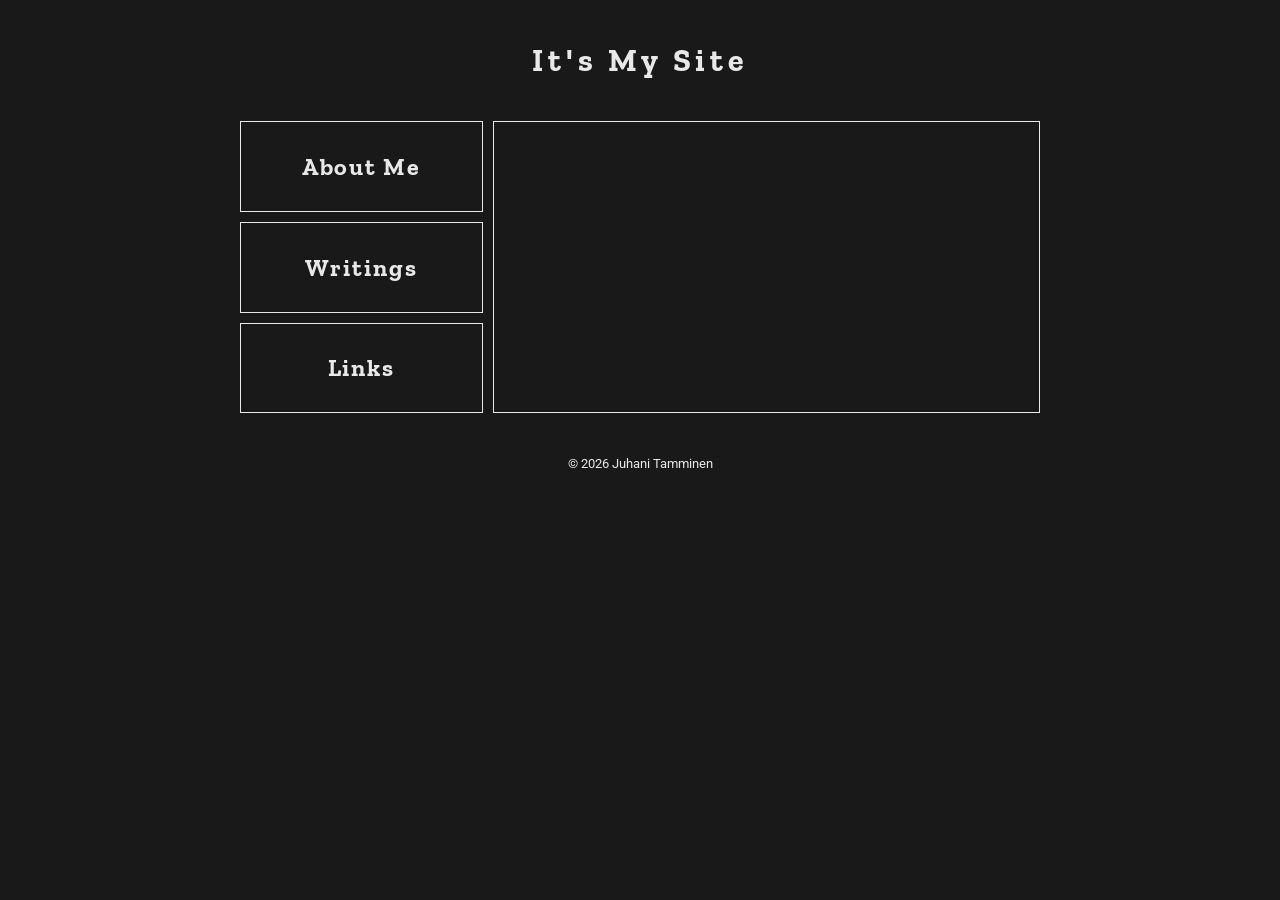
<file: index.html>
<!DOCTYPE html>
<html lang="en">
<head>
    <meta charset="UTF-8">
    <meta name="viewport" content="width=device-width, initial-scale=1.0">
    <link rel="preconnect" href="https://fonts.googleapis.com">
    <link rel="preconnect" href="https://fonts.gstatic.com" crossorigin>
    <link href="https://fonts.googleapis.com/css2?family=Roboto:ital,wght@0,100..900;1,100..900&display=swap" rel="stylesheet">
    <link href="https://fonts.googleapis.com/css2?family=Zilla+Slab:ital,wght@0,300;0,400;0,500;0,600;0,700;1,300;1,400;1,500;1,600;1,700&display=swap" rel="stylesheet">
    <link rel="stylesheet" href="styles.css">
    <link rel="icon" type="image/x-icon" href="favicon.ico">
    <title>J. Tamminen</title>
</head>

<body>
    <header>
        <h1>It's My Site</h1>
    </header>

	<main>

		<!-- Mobile navigation -->
		<div id="mobile-nav">
			<div>
				<p><a href="#top">About</a>
				<a href="#mwritings">Writings</a>
				<a href="#mlinks">Links</a></p>
			</div>
		</div>

		<!-- Regular navigation -->
		<div class="container">
			<!-- Left -->
			<div class="left-column">
				<div class="box" id="about">
					<h2>About Me</h2>
				</div>
				<div class="box" id="writings">
					<h2>Writings</h2>
				</div>
				<div class="box" id="links">
					<h2>Links</h2>
				</div>
			</div>

			<!-- Content -->
			<div class="box right">
				<div class="content about-content">
					<h2>Who am I?</h2>

					<p>Well isn’t that the question.</p>
					<p>Professionally speaking:</p>

					<ul>
						<li>Multitalent, generalist, blue sky thinker.</li>
						<li>MSc, Information studies and interactive media;<br>BSc, Human-computer interaction.</li>
						<li>Past 13 years as a freelancer in the translation and subtitling business.</li>
						<li>Interested in all things concerning linguistics, HCI and UX, users and usability testing.</li>
						<li>Don’t code much, but fiddle about with AI sometimes.</li>
					</ul>

					<p>Then for some other questions.</p>

					<ul>
						<li>What's the point of this site?<br>I'm not sure, really.</li>
						<li>Am I looking to get hired?<br>Technically, yes.</li>
						<li>What can I do?<br>Many things. My two main areas of interest are IT and language.</li>
					</ul>

					<p>Unprofessionally speaking, I write, read and fiddle with tech most of the time. I usually have something going on, be it writing, computing or fixing broken things; or learning something new and interesting. Life is way too short to spend on things one doesn't like.</p>
					<p>Creativity and problem solving stem from a free flow of thought, which shouldn’t be stifled with overly restrictive rules. Having said that, if I need to write a serious text or an academic article, sure I will do it, and do it well, without fooling around. But that is the job, not me, and after all, the question this chapter is trying to answer is &quot;who am I.&quot; Below is me thinking about that.</p>

					<img class="profile" src="profiilikuva.jpg" alt="Profile picture">

					<p>Over the past few years I have taken some online courses on different platforms, like Udemy and Digicampus. At the risk of creating too many lists, here's a short list of some of them.</p>

					<ul id="mwritings"> <!-- It is a particularly horrible thing to place this anchor here, I know -->
						<li>AI and Cybersecurity</li>
						<li>Elements of AI</li>
						<li>Persuasive System Design</li>
						<li>Sustainable Digital Life</li>
						<li>Introduction to Cloud Computing on AWS</li>
						<li>Introduction to Microsoft Power Apps</li>
						<li>Digitalisation and Conversational AI</li>
					</ul>
				</div>

				<div class="content writings-content">
					<h2>Translations and texts</h2>

					<p>I have written a few words and translated far more words, which often have been much better than my own. In case someone is interested, below are some av-translations in no particular order.</p>
					<p>All of these have been released and re-released on several occasions and on several platforms, by the way, and I’m not telling you which one of those releases I may or may not have worked on. So no NDA issues here. And who believes anything they read on a random website anyway?</p>

					<ul>
						<li>13 Reasons Why</li>
						<li>Chilling Adventures of Sabrina</li>
						<li>Better Call Saul</li>
						<li>Money Heist</li>
						<li>Elite</li>
						<li>Arnold</li>
						<li>Madam Secretary</li>
						<li>SWAT</li>
						<li>Mindhunter</li>
						<li>Blue Bloods</li>
					</ul>

					<p>As for other writings, most of it has been done under pen names, which shan't be disclosed here, or as ghost writing jobs on different platforms.</p>
					<p>Types of work range from fictional to technical and academic, with client needs always coming first. However, even in technical texts readability and flow are as important as clarity and precision, and these aspects are not mutually exclusive.</p>
					<p>Here we have a megalink to a cookbook of sorts. Unfortunately only available in Finnish.</p>

					<div class="grid">
						<figure>
							<a href="https://mega.nz/file/wrIBzZhQ#H0lPcP04g3GXLt-Ri1e6jjHKB8BwIWdbXINagD09XMY" target="_blank">
							<img class="thumbnail" src="pdf_thumbnail.png" alt="Cookbook Megalink">
							<figcaption>Cookbook</figcaption>
							</a>
						</figure>
					</div>
				</div>

				<div class="content links-content" id="mlinks">
					<h2>Where&nbsp;to&nbsp;reach&nbsp;me (in&nbsp;new&nbsp;window)</h2>
					<p><a href="mailto:b0ws9e5j1@mozmail.com">Email</a> (With Firefox Relay)</p>
					<p><a href="https://www.linkedin.com/in/j-tamminen" target="_blank">LinkedIn</a></p>
					<!-- <p><a href="https://github.com/jasseT" target="_blank">GitHub</a> (Empty)</p> -->
				</div>

				<div class="content thoughts-content">
					<h2>Click it</h2>
				</div>
			</div>
		</div>
	</main>

    <footer>
        <p id="copy">&copy; 2026 Juhani Tamminen</p>
    </footer>

</body>
</html>

<script src="scripts.js"></script>
</file>
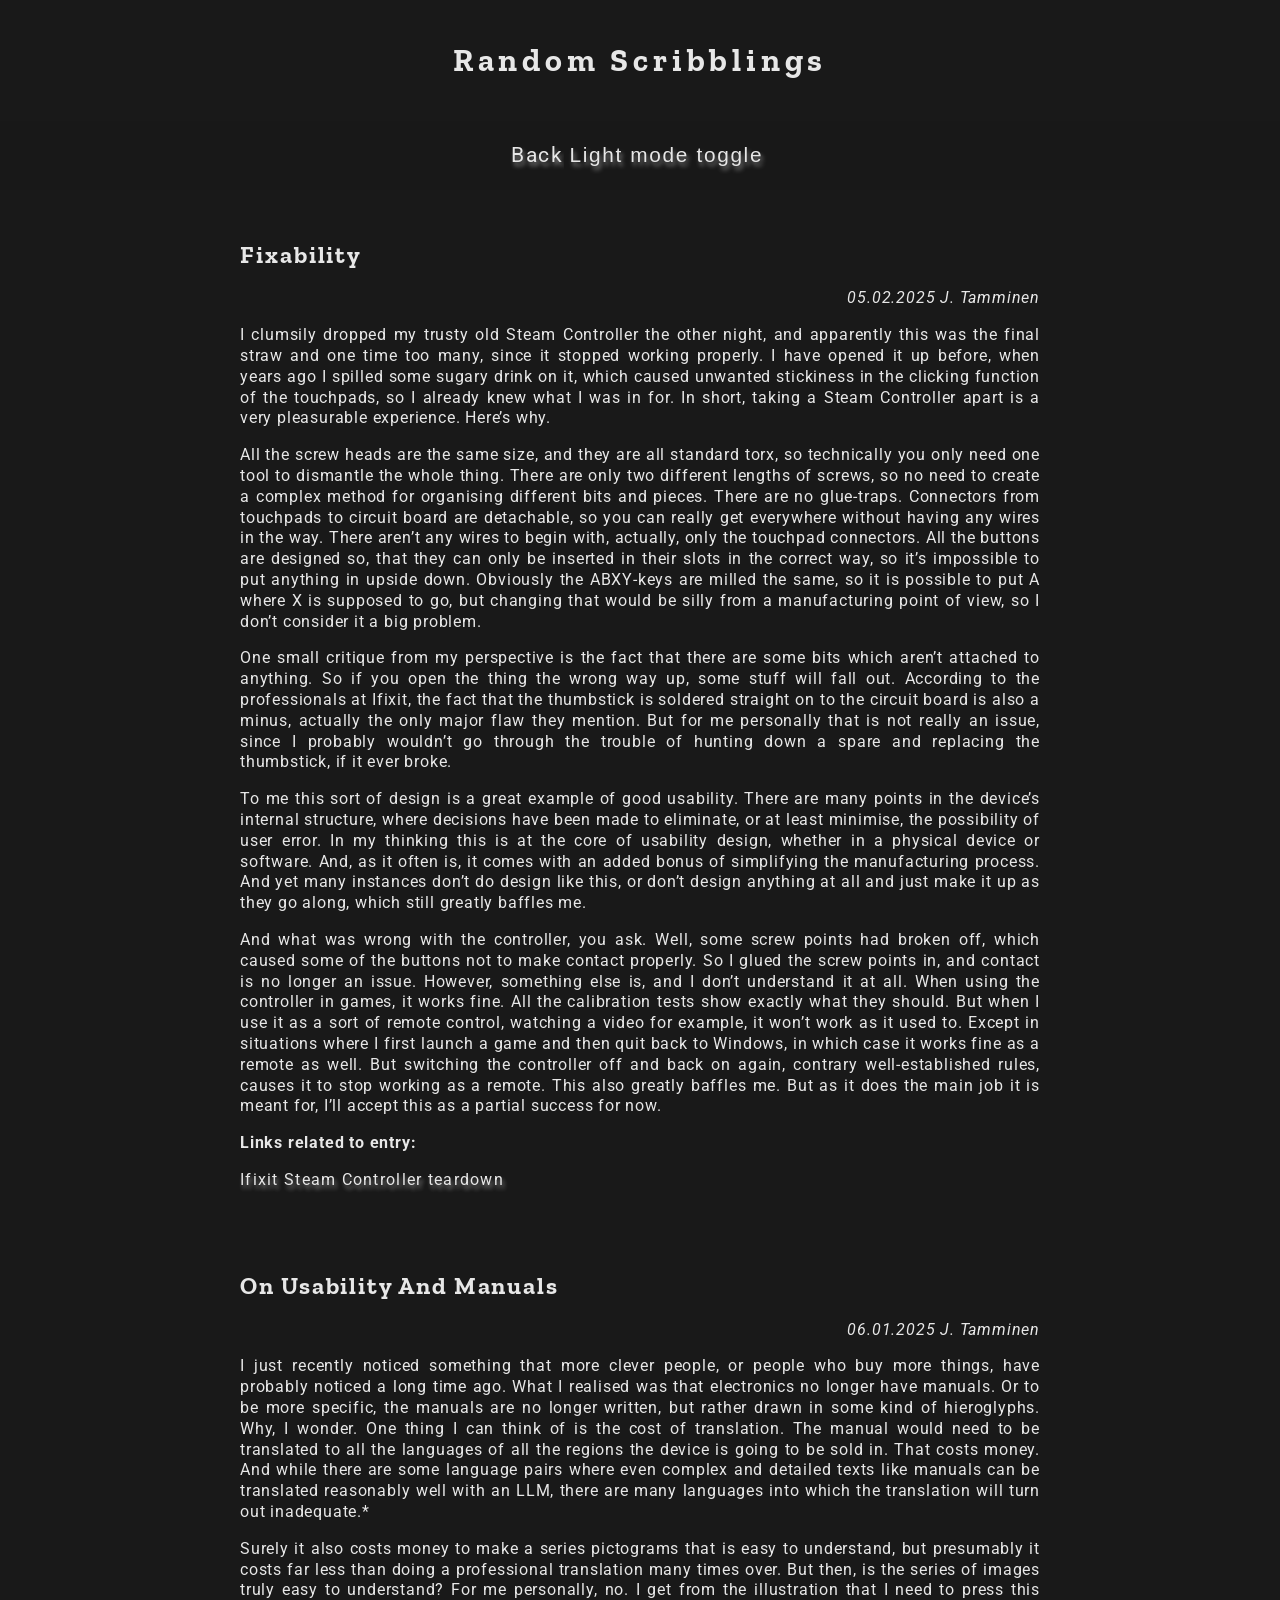
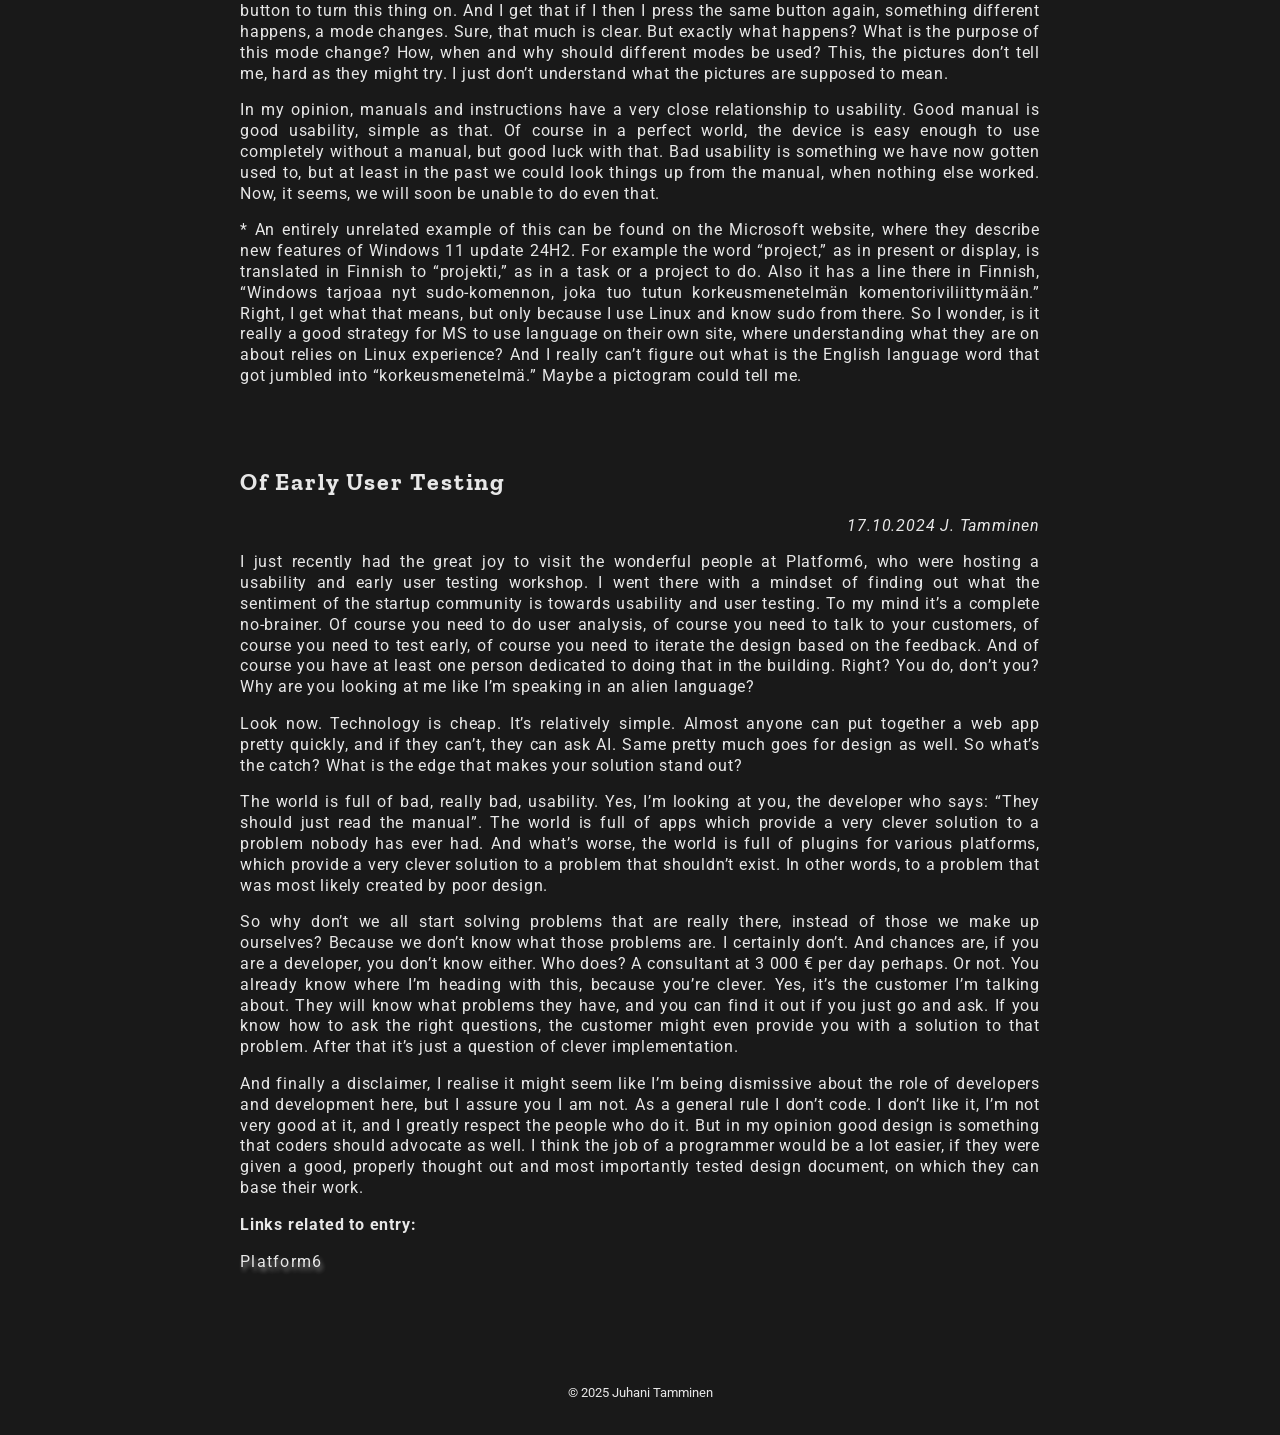
<file: thoughts.html>
<!DOCTYPE html>
<html lang="en">
<head>
    <meta charset="UTF-8">
    <meta name="viewport" content="width=device-width, initial-scale=1.0">
	<link rel="preconnect" href="https://fonts.googleapis.com">
	<link rel="preconnect" href="https://fonts.gstatic.com" crossorigin>
	<link href="https://fonts.googleapis.com/css2?family=Roboto:ital,wght@0,100..900;1,100..900&display=swap" rel="stylesheet">
	<link href="https://fonts.googleapis.com/css2?family=Zilla+Slab:ital,wght@0,300;0,400;0,500;0,600;0,700;1,300;1,400;1,500;1,600;1,700&display=swap" rel="stylesheet">
    <link rel="stylesheet" href="styles.css">
	<link rel="icon" type="image/x-icon" href="favicon.ico">
	<title>J. Tamminen</title>
</head>
<body>
    <header>
        <h1>Random scribblings</h1>
    </header>
	
	<main>
		<div class="grid" id="thoughts-nav">
			<p><a href="index.html">Back</a></p>
			<button class="button" onclick="lightMode()">Light mode toggle</button>
		</div>
		
		<div class="thoughts-text">
			<h2>Fixability</h2>
			<p class="credentials">05.02.2025 J. Tamminen</p>
			<p>I clumsily dropped my trusty old Steam Controller the other night, and apparently this was the final straw and one time too many, since it stopped working properly. I have opened it up before, when years ago I spilled some sugary drink on it, which caused unwanted stickiness in the clicking function of the touchpads, so I already knew what I was in for. In short, taking a Steam Controller apart is a very pleasurable experience. Here’s why.</p>
			<p>All the screw heads are the same size, and they are all standard torx, so technically you only need one tool to dismantle the whole thing. There are only two different lengths of screws, so no need to create a complex method for organising different bits and pieces. There are no glue-traps. Connectors from touchpads to circuit board are detachable, so you can really get everywhere without having any wires in the way. There aren’t any wires to begin with, actually, only the touchpad connectors. All the buttons are designed so, that they can only be inserted in their slots in the correct way, so it’s impossible to put anything in upside down. Obviously the ABXY-keys are milled the same, so it is possible to put A where X is supposed to go, but changing that would be silly from a manufacturing point of view, so I don’t consider it a big problem.</p>
			<p>One small critique from my perspective is the fact that there are some bits which aren’t attached to anything. So if you open the thing the wrong way up, some stuff will fall out. According to the professionals at Ifixit, the fact that the thumbstick is soldered straight on to the circuit board is also a minus, actually the only major flaw they mention. But for me personally that is not really an issue, since I probably wouldn’t go through the trouble of hunting down a spare and replacing the thumbstick, if it ever broke.</p>
			<p>To me this sort of design is a great example of good usability. There are many points in the device’s internal structure, where decisions have been made to eliminate, or at least minimise, the possibility of user error. In my thinking this is at the core of usability design, whether in a physical device or software. And, as it often is, it comes with an added bonus of simplifying the manufacturing process. And yet many instances don’t do design like this, or don’t design anything at all and just make it up as they go along, which still greatly baffles me.</p>
			<p>And what was wrong with the controller, you ask. Well, some screw points had broken off, which caused some of the buttons not to make contact properly. So I glued the screw points in, and contact is no longer an issue. However, something else is, and I don’t understand it at all. When using the controller in games, it works fine. All the calibration tests show exactly what they should. But when I use it as a sort of remote control, watching a video for example, it won’t work as it used to. Except in situations where I first launch a game and then quit back to Windows, in which case it works fine as a remote as well. But switching the controller off and back on again, contrary well-established rules, causes it to stop working as a remote. This also greatly baffles me. But as it does the main job it is meant for, I’ll accept this as a partial success for now.</p>
			<p class="thoughts-links">Links related to entry:</p>
			<p><a href="https://www.ifixit.com/Teardown/Steam+Controller+Teardown/52578" target="_blank">Ifixit Steam Controller teardown</a></p>
		</div>
		
		<div class="thoughts-text">
			<h2>On usability and manuals</h2>
			<p class="credentials">06.01.2025 J. Tamminen</p>
			<p>I just recently noticed something that more clever people, or people who buy more things, have probably noticed a long time ago. What I realised was that electronics no longer have manuals. Or to be more specific, the manuals are no longer written, but rather drawn in some kind of hieroglyphs. Why, I wonder. One thing I can think of is the cost of translation. The manual would need to be translated to all the languages of all the regions the device is going to be sold in. That costs money. And while there are some language pairs where even complex and detailed texts like manuals can be translated reasonably well with an LLM, there are many languages into which the translation will turn out inadequate.*</p>
			<p>Surely it also costs money to make a series pictograms that is easy to understand, but presumably it costs far less than doing a professional translation many times over. But then, is the series of images truly easy to understand? For me personally, no. I get from the illustration that I need to press this button to turn this thing on. And I get that if I then I press the same button again, something different happens, a mode changes. Sure, that much is clear. But exactly what happens? What is the purpose of this mode change? How, when and why should different modes be used? This, the pictures don’t tell me, hard as they might try. I just don’t understand what the pictures are supposed to mean.</p>
			<p>In my opinion, manuals and instructions have a very close relationship to usability. Good manual is good usability, simple as that. Of course in a perfect world, the device is easy enough to use completely without a manual, but good luck with that. Bad usability is something we have now gotten used to, but at least in the past we could look things up from the manual, when nothing else worked. Now, it seems, we will soon be unable to do even that.</p>
			<p>* An entirely unrelated example of this can be found on the Microsoft website, where they describe new features of Windows 11 update 24H2. For example the word “project,” as in present or display, is translated in Finnish to “projekti,” as in a task or a project to do. Also it has a line there in Finnish, “Windows tarjoaa nyt sudo-komennon, joka tuo tutun korkeusmenetelmän komentoriviliittymään.” Right, I get what that means, but only because I use Linux and know sudo from there. So I wonder, is it really a good strategy for MS to use language on their own site, where understanding what they are on about relies on Linux experience? And I really can’t figure out what is the English language word that got jumbled into “korkeusmenetelmä.” Maybe a pictogram could tell me.</p>
		</div>
		
		<div class="thoughts-text">
			<h2>Of early user testing</h2>
			<p class="credentials">17.10.2024 J. Tamminen</p>
			<p>I just recently had the great joy to visit the wonderful people at Platform6, who were hosting a usability and early user testing workshop. I went there with a mindset of finding out what the sentiment of the startup community is towards usability and user testing. To my mind it’s a complete no-brainer. Of course you need to do user analysis, of course you need to talk to your customers, of course you need to test early, of course you need to iterate the design based on the feedback. And of course you have at least one person dedicated to doing that in the building. Right? You do, don’t you? Why are you looking at me like I’m speaking in an alien language?</p>
			<p>Look now. Technology is cheap. It’s relatively simple. Almost anyone can put together a web app pretty quickly, and if they can’t, they can ask AI. Same pretty much goes for design as well. So what’s the catch? What is the edge that makes your solution stand out?</p>
			<p>The world is full of bad, really bad, usability. Yes, I’m looking at you, the developer who says: “They should just read the manual”. The world is full of apps which provide a very clever solution to a problem nobody has ever had. And what’s worse, the world is full of plugins for various platforms, which provide a very clever solution to a problem that shouldn’t exist. In other words, to a problem that was most likely created by poor design.</p>
			<p>So why don’t we all start solving problems that are really there, instead of those we make up ourselves? Because we don’t know what those problems are. I certainly don’t. And chances are, if you are a developer, you don’t know either. Who does? A consultant at 3 000 € per day perhaps. Or not. You already know where I’m heading with this, because you’re clever. Yes, it’s the customer I’m talking about. They will know what problems they have, and you can find it out if you just go and ask. If you know how to ask the right questions, the customer might even provide you with a solution to that problem. After that it’s just a question of clever implementation.</p>
			<p>And finally a disclaimer, I realise it might seem like I’m being dismissive about the role of developers and development here, but I assure you I am not. As a general rule I don’t code. I don’t like it, I’m not very good at it, and I greatly respect the people who do it. But in my opinion good design is something that coders should advocate as well. I think the job of a programmer would be a lot easier, if they were given a good, properly thought out and most importantly tested design document, on which they can base their work.</p>
			<p class="thoughts-links">Links related to entry:</p>
			<p><a href="https://platform6.fi/" target="_blank">Platform6</a></p>
		</div>
	</main>
	
    <footer>
        <p id="copy">&copy; 2025 Juhani Tamminen</p>
    </footer>
</body>
</html>

<script src="scripts.js"></script>
</file>
<file: styles.css>
body {
    background-color: rgba(25, 25, 25);
	color: white;
	opacity: 0.9; /* This should ensure all text, lists, borders will be the same shade */
	font-family: Roboto, Arial;
    margin: 0;
    padding: 0;
}

.light-mode {
	background-color: rgba(245, 245, 245);
	color: black;
	opacity: 0.9;
}

.button {
	background-color: rgba(25, 25, 25);
	border: 0;
	font-size: 1em;
}

p, ul {
	letter-spacing: 0.05em;
	line-height: 1.3em;
}

h1, h2 {
	text-transform: capitalize;
	font-family: "Zilla slab";
}

h1 {
	letter-spacing: 0.15em;
}

h2 {
	letter-spacing: 0.08em;
}

img.profile {
	border-radius: 5px;
	height: 250px;
	display: block;
	margin: 50px auto;
}

img.thumbnail {
	border-radius: 2px;
	height: 50px;
	background-color: white;
	color: black;
}

header, footer {
    text-align: center;
    padding: 20px;
    left: 0;
    right: 0;
}

.container {
    display: flex; /* Use flexbox for layout */
    width: 99%; /* Sort of failsafe for tablets */
    max-width: 800px;
    margin: 0 auto;
}

.left-column {
    display: flex;
    flex-direction: column; /* Stack left boxes vertically */
    flex: 1; /* Allow left column to take equal space */
    margin-right: 10px; /* Add some space between left and right */
    text-align: center;
}

#mobile-nav {
    display: none;
}

.box {
    border: 1px solid white;
    padding: 10px;
    margin-bottom: 10px; /* Add space between boxes */
}

.right {
    flex: 2; /* Allow right box to take more space */
	padding: 20px 30px;
}

.content {
    display: none; /* Hide all content by default */
	opacity: 0;
	transition: opacity 0.5s ease;
}

.content.active {
	display: block;
	opacity: 1;
}

.grid {
	display: grid;
    grid-template-columns: auto auto;
	max-width: 80%;
	margin: auto;
	text-align: center;
	justify-content: center;
}

#copy {
    font-size: 0.8em;
	letter-spacing: 0;
}

/* Everything related to links */
a, .button {
    letter-spacing: 0.08em;
    text-shadow: 2px 4px 4px rgba(255, 255, 255, 0.5);
    text-decoration: none;
	color: white;
}

a:hover, .button:hover {
    text-shadow: 2px 4px 4px rgba(255, 255, 255, 0.7);
}

/* Rules specifically for the Thoughts page */
#thoughts-nav {
	text-align: center;
	font-size: 1.3em;
	position: sticky;
	top: 0;
	max-width: 100%;
	background-color: rgba(25, 25, 25); /* This is needed to have content scroll behind the bar */
	z-index: 100; /* Just to make sure */
}

.thoughts-text {
	text-align: justify;
	width: 90%;
	max-width: 800px;
	margin: 50px auto 80px auto;
}

.credentials {
	text-align: right;
	font-style: italic;
}

.thoughts-links {
	font-weight: bold;
}

/* More mobile friendly rules */
@media screen and (max-width: 500px), (max-height: 500px) {
	header, footer {
		padding: 0;
	}

	.left-column {
		display: none;
	}

	#mobile-nav {
		display: block;
		position: sticky;
		top: 0;
		background-color: rgba(25, 25, 25);
		border-bottom: 1px solid white;
		text-align: center;
		word-spacing: 20px;
		padding-top: 1px;
	}

	.box {
		border: 0;
	}

	.container {
		width: 100%;
	}

	.content {
		display: block;
		opacity: 1;
		padding-bottom: 100px;
		border-bottom: 1px solid white;
	}

	.thoughts-content {
		display: none;
	}

	.grid {
		width: 100%;
	}

	.thoughts-text {
		margin: 20px;
		padding-bottom: 50px;
	}
}
</file>
